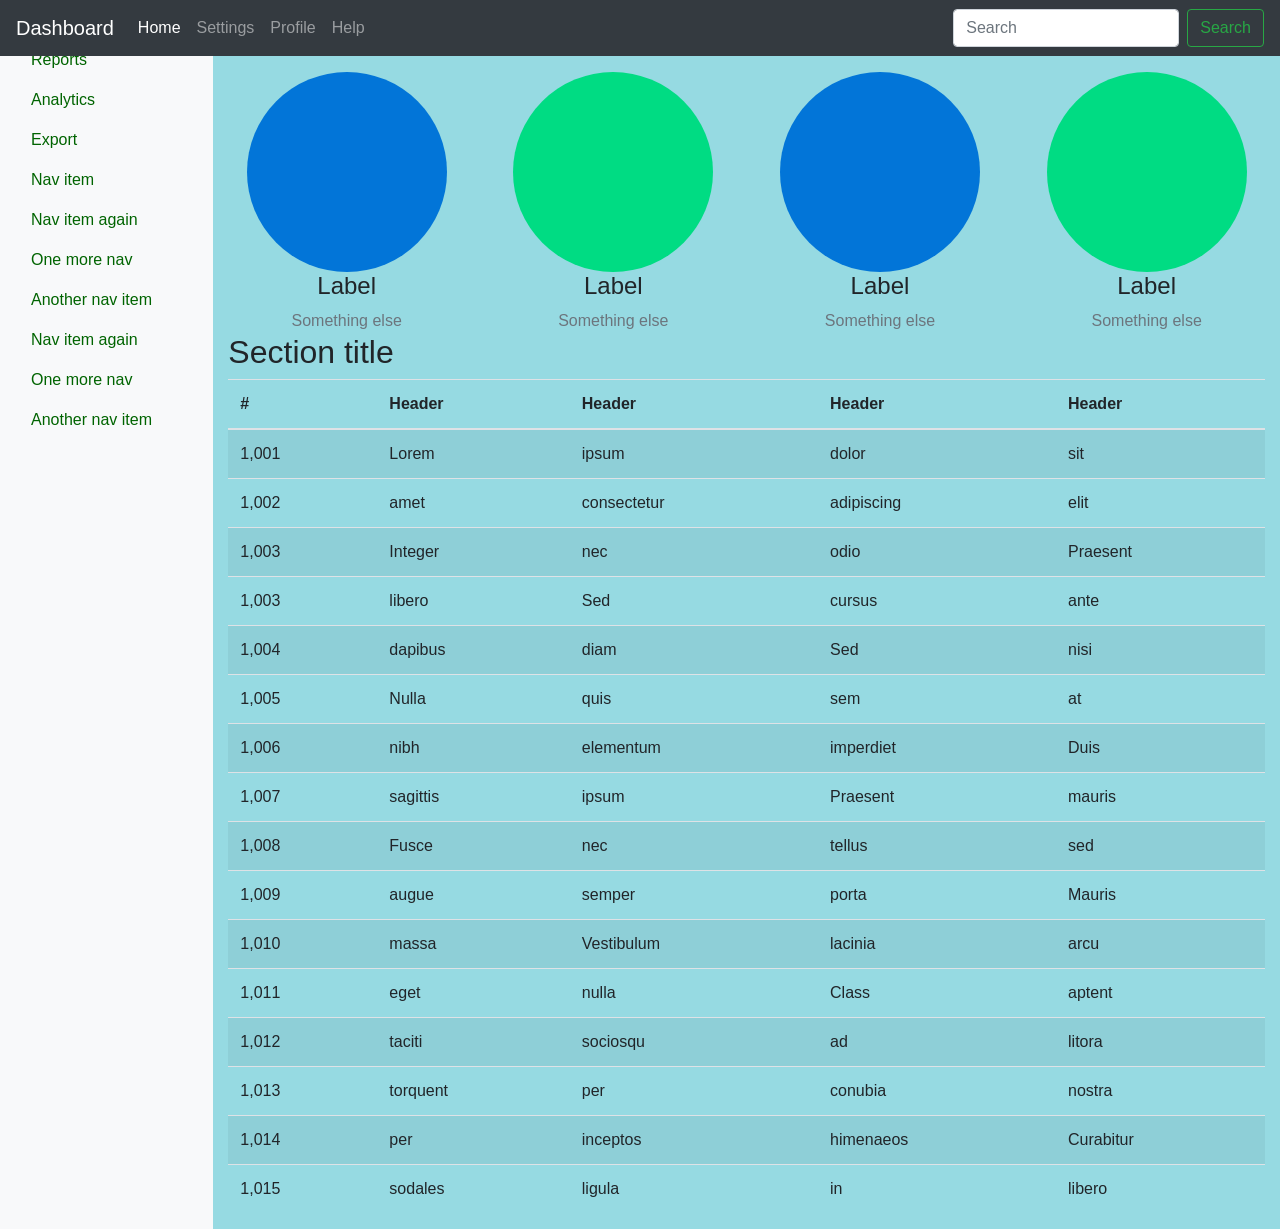
<file: index.html>
<!doctype html>
<html lang="en">
  <head>
    <title>PidieDust</title>
    <!-- Required meta tags -->
    <meta charset="utf-8">
    <meta name="viewport" content="width=device-width, initial-scale=1, shrink-to-fit=no">

    <!-- Bootstrap CSS -->
    <link rel="stylesheet" href="https://maxcdn.bootstrapcdn.com/bootstrap/4.0.0-beta.2/css/bootstrap.min.css" integrity="sha384-PsH8R72JQ3SOdhVi3uxftmaW6Vc51MKb0q5P2rRUpPvrszuE4W1povHYgTpBfshb" crossorigin="anonymous">

    <link href="style.css" rel="stylesheet">
  </head>
  <body>
    <header>
      <nav class="navbar navbar-expand-md navbar-dark fixed-top bg-dark">
        <a class="navbar-brand" href="#">Dashboard</a>
        <button class="navbar-toggler d-lg-none" type="button" data-toggle="collapse" data-target="#navbarsExampleDefault" aria-controls="navbarsExampleDefault" aria-expanded="false" aria-label="Toggle navigation">
          <span class="navbar-toggler-icon"></span>
        </button>

        <div class="collapse navbar-collapse" id="navbarsExampleDefault">
          <ul class="navbar-nav mr-auto">
            <li class="nav-item active">
              <a class="nav-link" href="#">Home <span class="sr-only">(current)</span></a>
            </li>
            <li class="nav-item">
              <a class="nav-link" href="#">Settings</a>
            </li>
            <li class="nav-item">
              <a class="nav-link" href="#">Profile</a>
            </li>
            <li class="nav-item">
              <a class="nav-link" href="#">Help</a>
            </li>
          </ul>
          <form class="form-inline mt-2 mt-md-0">
            <input class="form-control mr-sm-2" type="text" placeholder="Search" aria-label="Search">
            <button class="btn btn-outline-success my-2 my-sm-0" type="submit">Search</button>
          </form>
        </div>
      </nav>
    </header>

    <div class="container-fluid">
      <div class="row">
        <nav class="col-sm-3 col-md-2 d-none d-sm-block bg-light sidebar">
          <ul class="nav nav-pills flex-column">
            <li class="nav-item">
              <a class="nav-link active" href="#">Overview <span class="sr-only">(current)</span></a>
            </li>
            <li class="nav-item">
              <a class="nav-link" href="#">Reports</a>
            </li>
            <li class="nav-item">
              <a class="nav-link" href="#">Analytics</a>
            </li>
            <li class="nav-item">
              <a class="nav-link" href="#">Export</a>
            </li>
          </ul>

          <ul class="nav nav-pills flex-column">
            <li class="nav-item">
              <a class="nav-link" href="#">Nav item</a>
            </li>
            <li class="nav-item">
              <a class="nav-link" href="#">Nav item again</a>
            </li>
            <li class="nav-item">
              <a class="nav-link" href="#">One more nav</a>
            </li>
            <li class="nav-item">
              <a class="nav-link" href="#">Another nav item</a>
            </li>
          </ul>

          <ul class="nav nav-pills flex-column">
            <li class="nav-item">
              <a class="nav-link" href="#">Nav item again</a>
            </li>
            <li class="nav-item">
              <a class="nav-link" href="#">One more nav</a>
            </li>
            <li class="nav-item">
              <a class="nav-link" href="#">Another nav item</a>
            </li>
          </ul>
        </nav>

        <main role="main" class="col-sm-9 ml-sm-auto col-md-10 pt-3">
          <h1>Dashboard</h1>

          <section class="row text-center placeholders">
            <div class="col-6 col-sm-3 placeholder">
              <img src="[data-uri]" width="200" height="200" class="img-fluid rounded-circle" alt="Generic placeholder thumbnail">
              <h4>Label</h4>
              <div class="text-muted">Something else</div>
            </div>
            <div class="col-6 col-sm-3 placeholder">
              <img src="[data-uri]" width="200" height="200" class="img-fluid rounded-circle" alt="Generic placeholder thumbnail">
              <h4>Label</h4>
              <span class="text-muted">Something else</span>
            </div>
            <div class="col-6 col-sm-3 placeholder">
              <img src="[data-uri]" width="200" height="200" class="img-fluid rounded-circle" alt="Generic placeholder thumbnail">
              <h4>Label</h4>
              <span class="text-muted">Something else</span>
            </div>
            <div class="col-6 col-sm-3 placeholder">
              <img src="[data-uri]" width="200" height="200" class="img-fluid rounded-circle" alt="Generic placeholder thumbnail">
              <h4>Label</h4>
              <span class="text-muted">Something else</span>
            </div>
          </section>

          <h2>Section title</h2>
          <div class="table-responsive">
            <table class="table table-striped">
              <thead>
                <tr>
                  <th>#</th>
                  <th>Header</th>
                  <th>Header</th>
                  <th>Header</th>
                  <th>Header</th>
                </tr>
              </thead>
              <tbody>
                <tr>
                  <td>1,001</td>
                  <td>Lorem</td>
                  <td>ipsum</td>
                  <td>dolor</td>
                  <td>sit</td>
                </tr>
                <tr>
                  <td>1,002</td>
                  <td>amet</td>
                  <td>consectetur</td>
                  <td>adipiscing</td>
                  <td>elit</td>
                </tr>
                <tr>
                  <td>1,003</td>
                  <td>Integer</td>
                  <td>nec</td>
                  <td>odio</td>
                  <td>Praesent</td>
                </tr>
                <tr>
                  <td>1,003</td>
                  <td>libero</td>
                  <td>Sed</td>
                  <td>cursus</td>
                  <td>ante</td>
                </tr>
                <tr>
                  <td>1,004</td>
                  <td>dapibus</td>
                  <td>diam</td>
                  <td>Sed</td>
                  <td>nisi</td>
                </tr>
                <tr>
                  <td>1,005</td>
                  <td>Nulla</td>
                  <td>quis</td>
                  <td>sem</td>
                  <td>at</td>
                </tr>
                <tr>
                  <td>1,006</td>
                  <td>nibh</td>
                  <td>elementum</td>
                  <td>imperdiet</td>
                  <td>Duis</td>
                </tr>
                <tr>
                  <td>1,007</td>
                  <td>sagittis</td>
                  <td>ipsum</td>
                  <td>Praesent</td>
                  <td>mauris</td>
                </tr>
                <tr>
                  <td>1,008</td>
                  <td>Fusce</td>
                  <td>nec</td>
                  <td>tellus</td>
                  <td>sed</td>
                </tr>
                <tr>
                  <td>1,009</td>
                  <td>augue</td>
                  <td>semper</td>
                  <td>porta</td>
                  <td>Mauris</td>
                </tr>
                <tr>
                  <td>1,010</td>
                  <td>massa</td>
                  <td>Vestibulum</td>
                  <td>lacinia</td>
                  <td>arcu</td>
                </tr>
                <tr>
                  <td>1,011</td>
                  <td>eget</td>
                  <td>nulla</td>
                  <td>Class</td>
                  <td>aptent</td>
                </tr>
                <tr>
                  <td>1,012</td>
                  <td>taciti</td>
                  <td>sociosqu</td>
                  <td>ad</td>
                  <td>litora</td>
                </tr>
                <tr>
                  <td>1,013</td>
                  <td>torquent</td>
                  <td>per</td>
                  <td>conubia</td>
                  <td>nostra</td>
                </tr>
                <tr>
                  <td>1,014</td>
                  <td>per</td>
                  <td>inceptos</td>
                  <td>himenaeos</td>
                  <td>Curabitur</td>
                </tr>
                <tr>
                  <td>1,015</td>
                  <td>sodales</td>
                  <td>ligula</td>
                  <td>in</td>
                  <td>libero</td>
                </tr>
              </tbody>
            </table>
          </div>
        </main>
      </div>
    </div>

    <!-- Optional JavaScript -->
    <!-- jQuery first, then Popper.js, then Bootstrap JS -->
    <script src="https://code.jquery.com/jquery-3.2.1.slim.min.js" integrity="sha384-KJ3o2DKtIkvYIK3UENzmM7KCkRr/rE9/Qpg6aAZGJwFDMVNA/GpGFF93hXpG5KkN" crossorigin="anonymous"></script>
    <script src="https://cdnjs.cloudflare.com/ajax/libs/popper.js/1.12.3/umd/popper.min.js" integrity="sha384-vFJXuSJphROIrBnz7yo7oB41mKfc8JzQZiCq4NCceLEaO4IHwicKwpJf9c9IpFgh" crossorigin="anonymous"></script>
    <script src="https://maxcdn.bootstrapcdn.com/bootstrap/4.0.0-beta.2/js/bootstrap.min.js" integrity="sha384-alpBpkh1PFOepccYVYDB4do5UnbKysX5WZXm3XxPqe5iKTfUKjNkCk9SaVuEZflJ" crossorigin="anonymous"></script>
  </body>
</html>
</file>
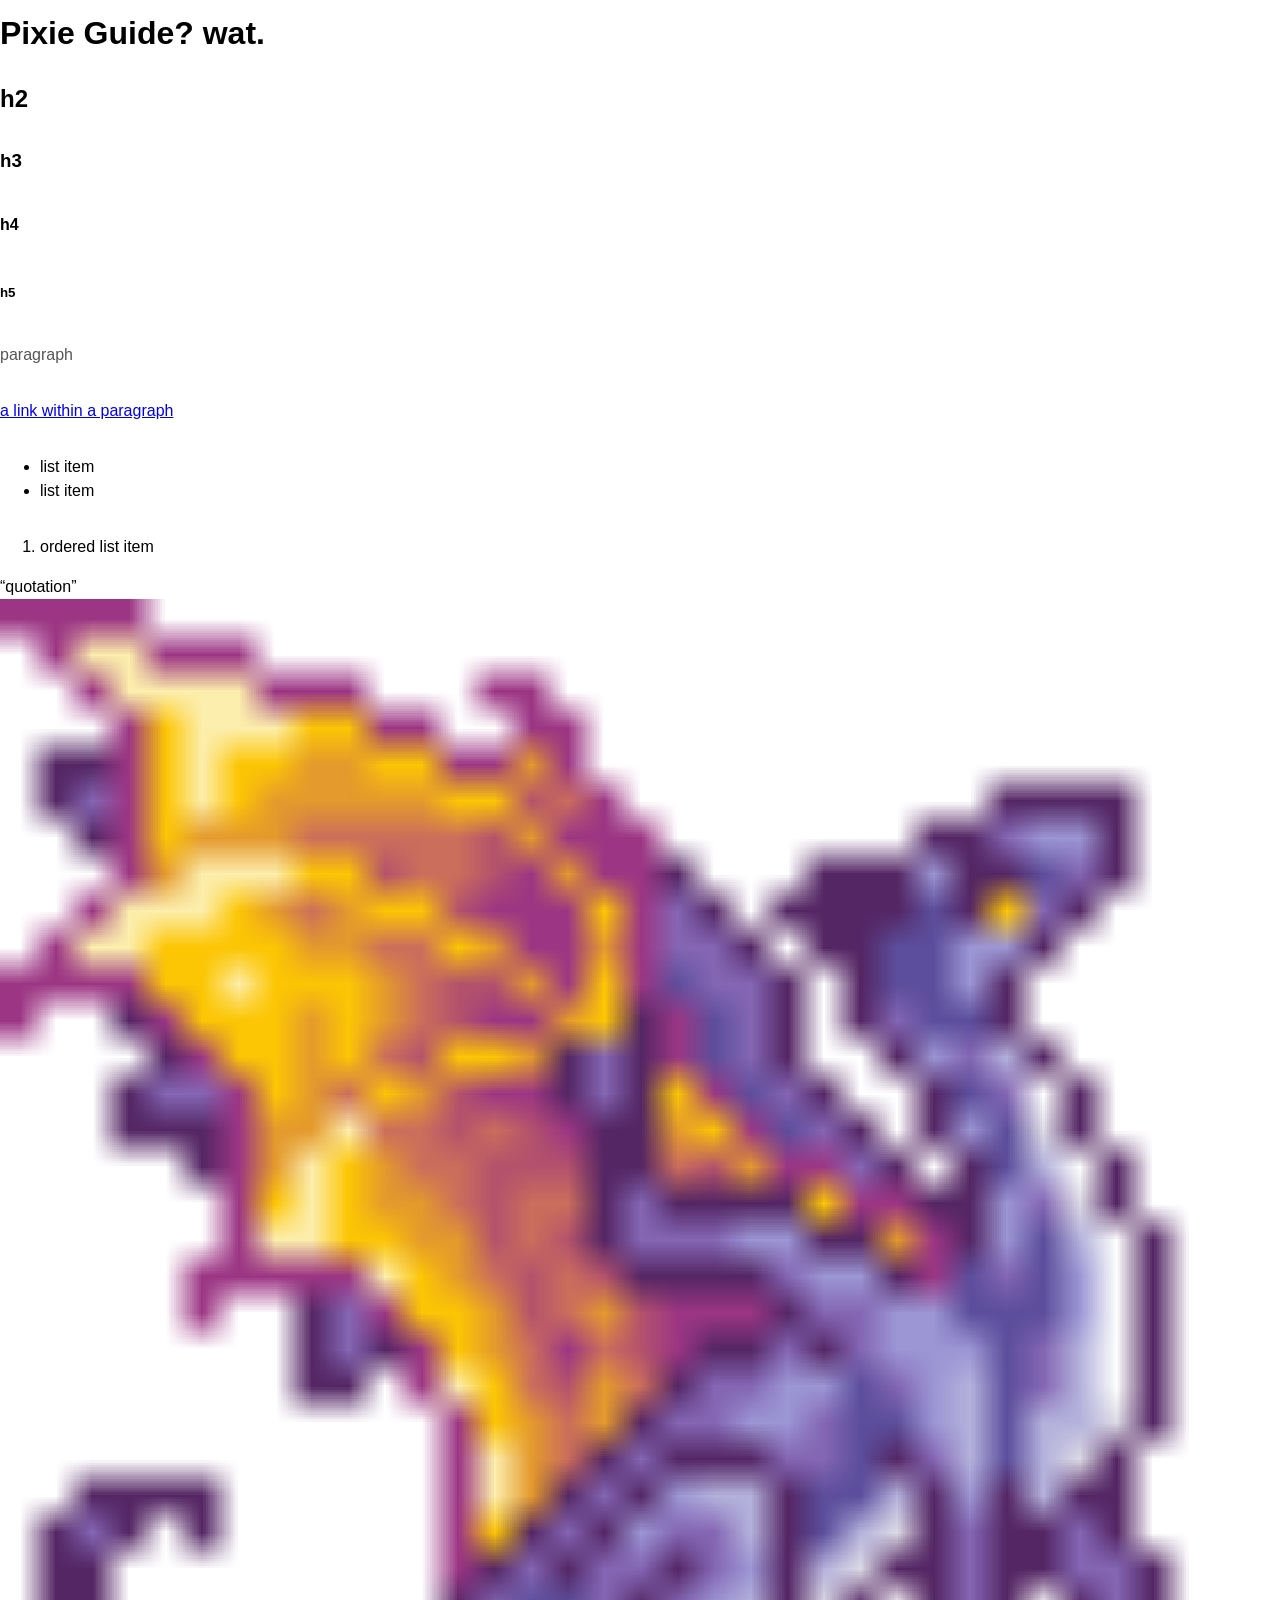
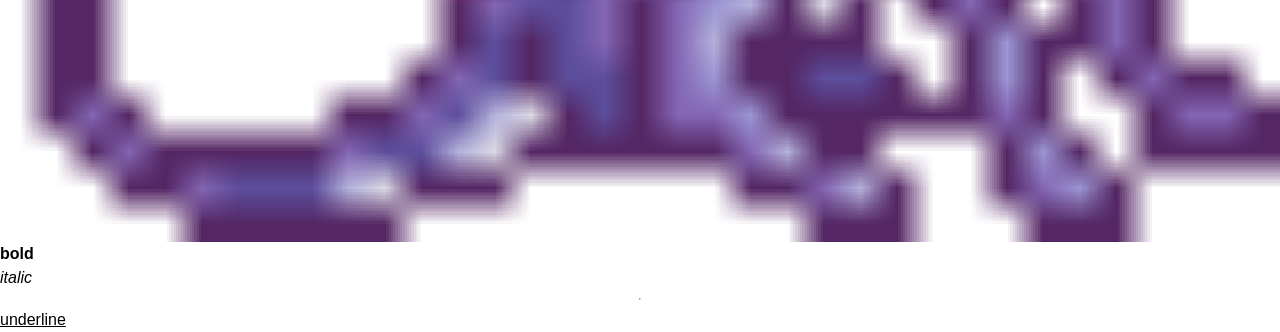
<file: ashkflai.html>
<!doctype html>
<html lang="en">
  <head>
    <title>PixieDust</title>
    <!-- Required meta tags -->
    <meta charset="utf-8">
    <meta name="viewport" content="width=device-width, initial-scale=1, shrink-to-fit=no">

    <link href="style.css" rel="stylesheet">
  </head>
  <body>
      <h1>Pixie Guide? wat.</h1>
      <h2>h2</h2>
      <h3>h3</h3>
      <h4>h4</h4>
      <h5>h5</h5>
      <p>paragraph</p>
      <p><a href="#">a link within a paragraph</a></p>
      <ul>
        <li>list item</li>
        <li>list item</li>
      </ul>
      <ol>
        <li>ordered list item</li>
      </ol>
      <q>quotation</q>
      <img src="derg.gif">
      <b>bold</b>
      <i>italic</i>
      <hr>
      <u>underline</u>
  </body>
</html>
</file>
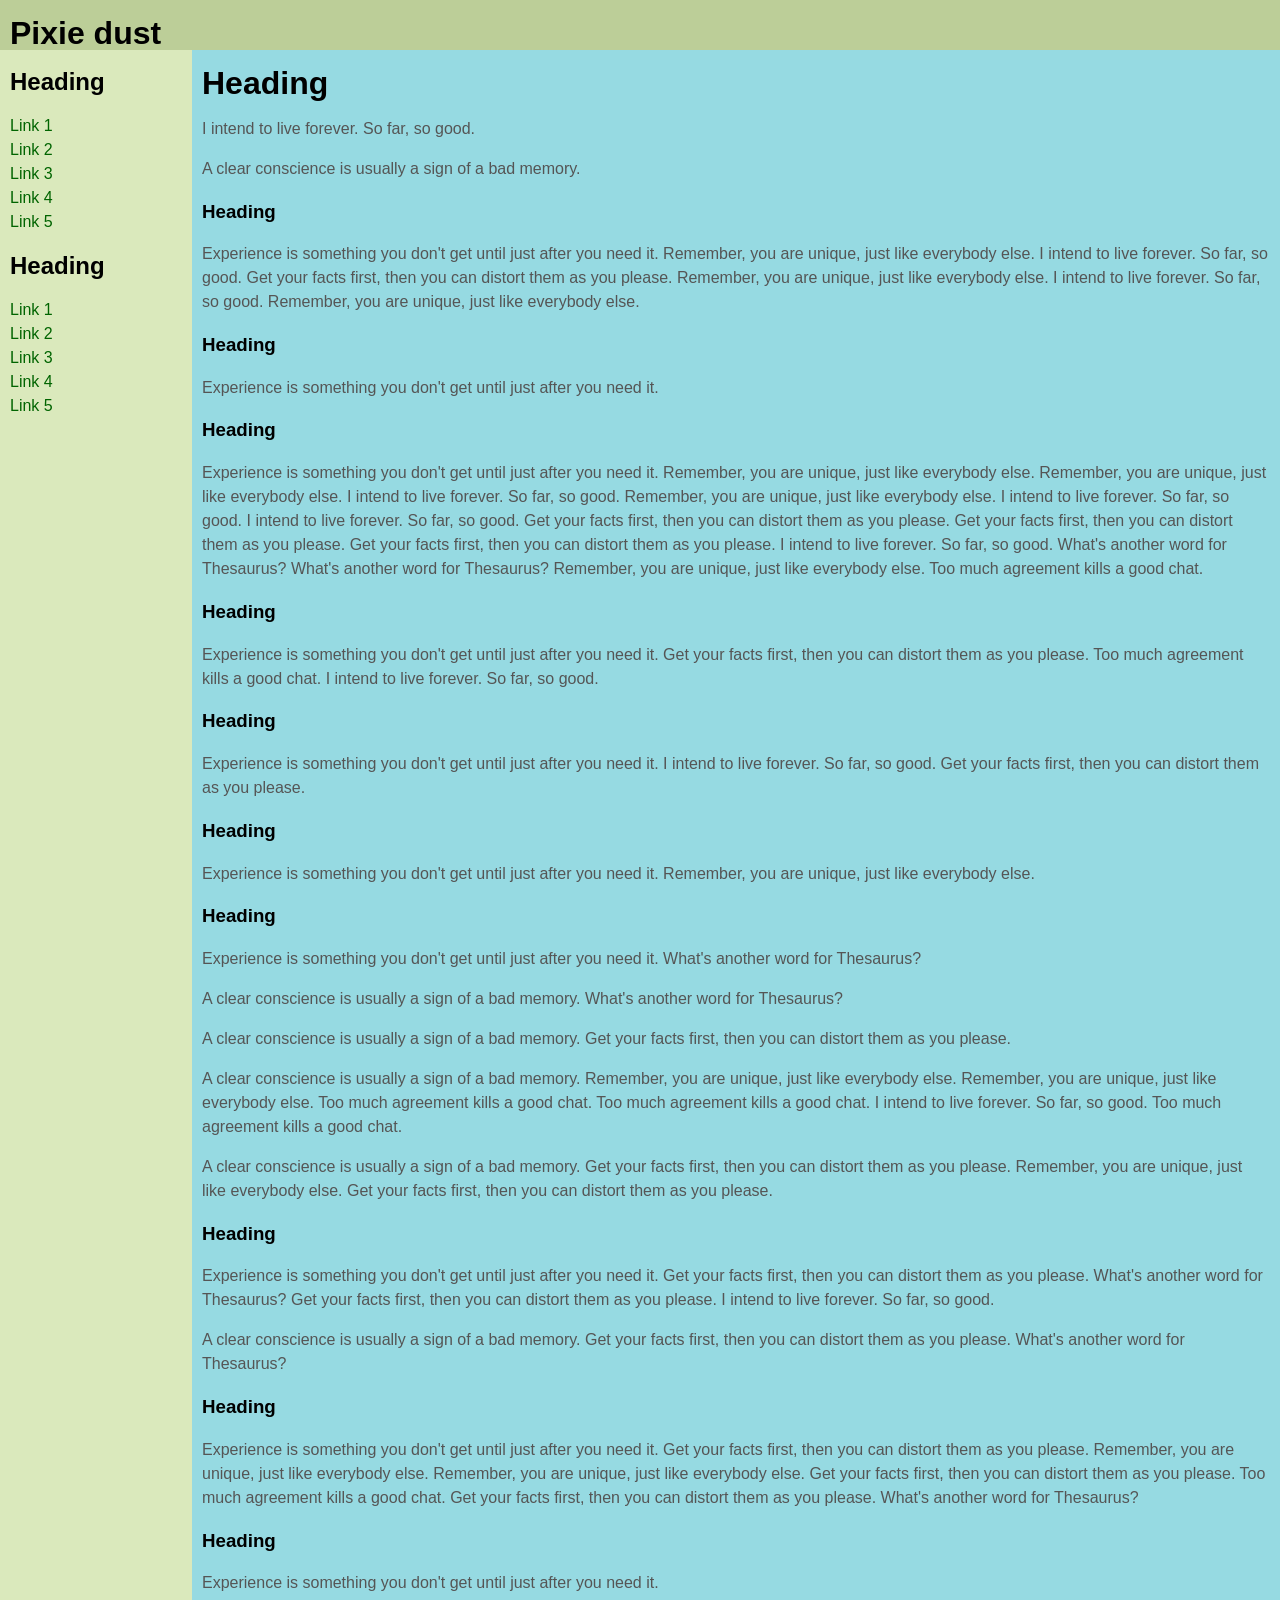
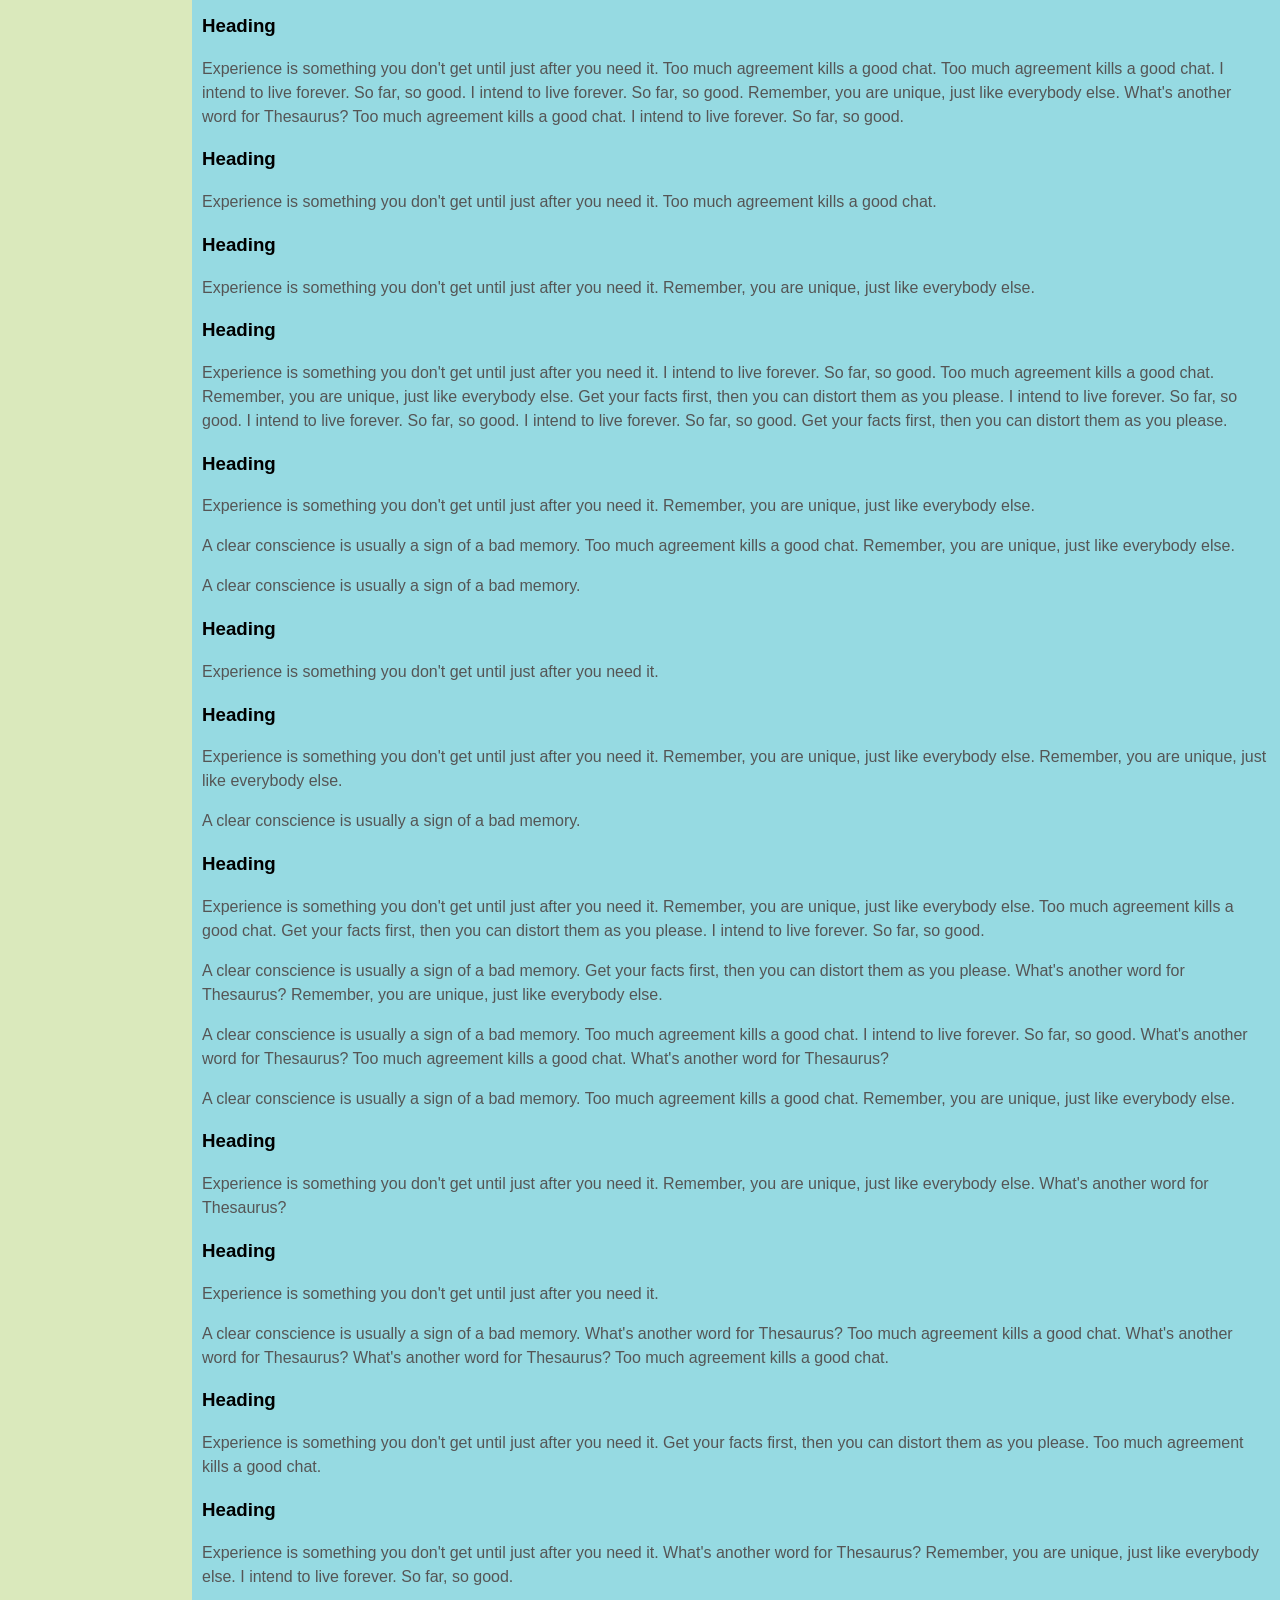
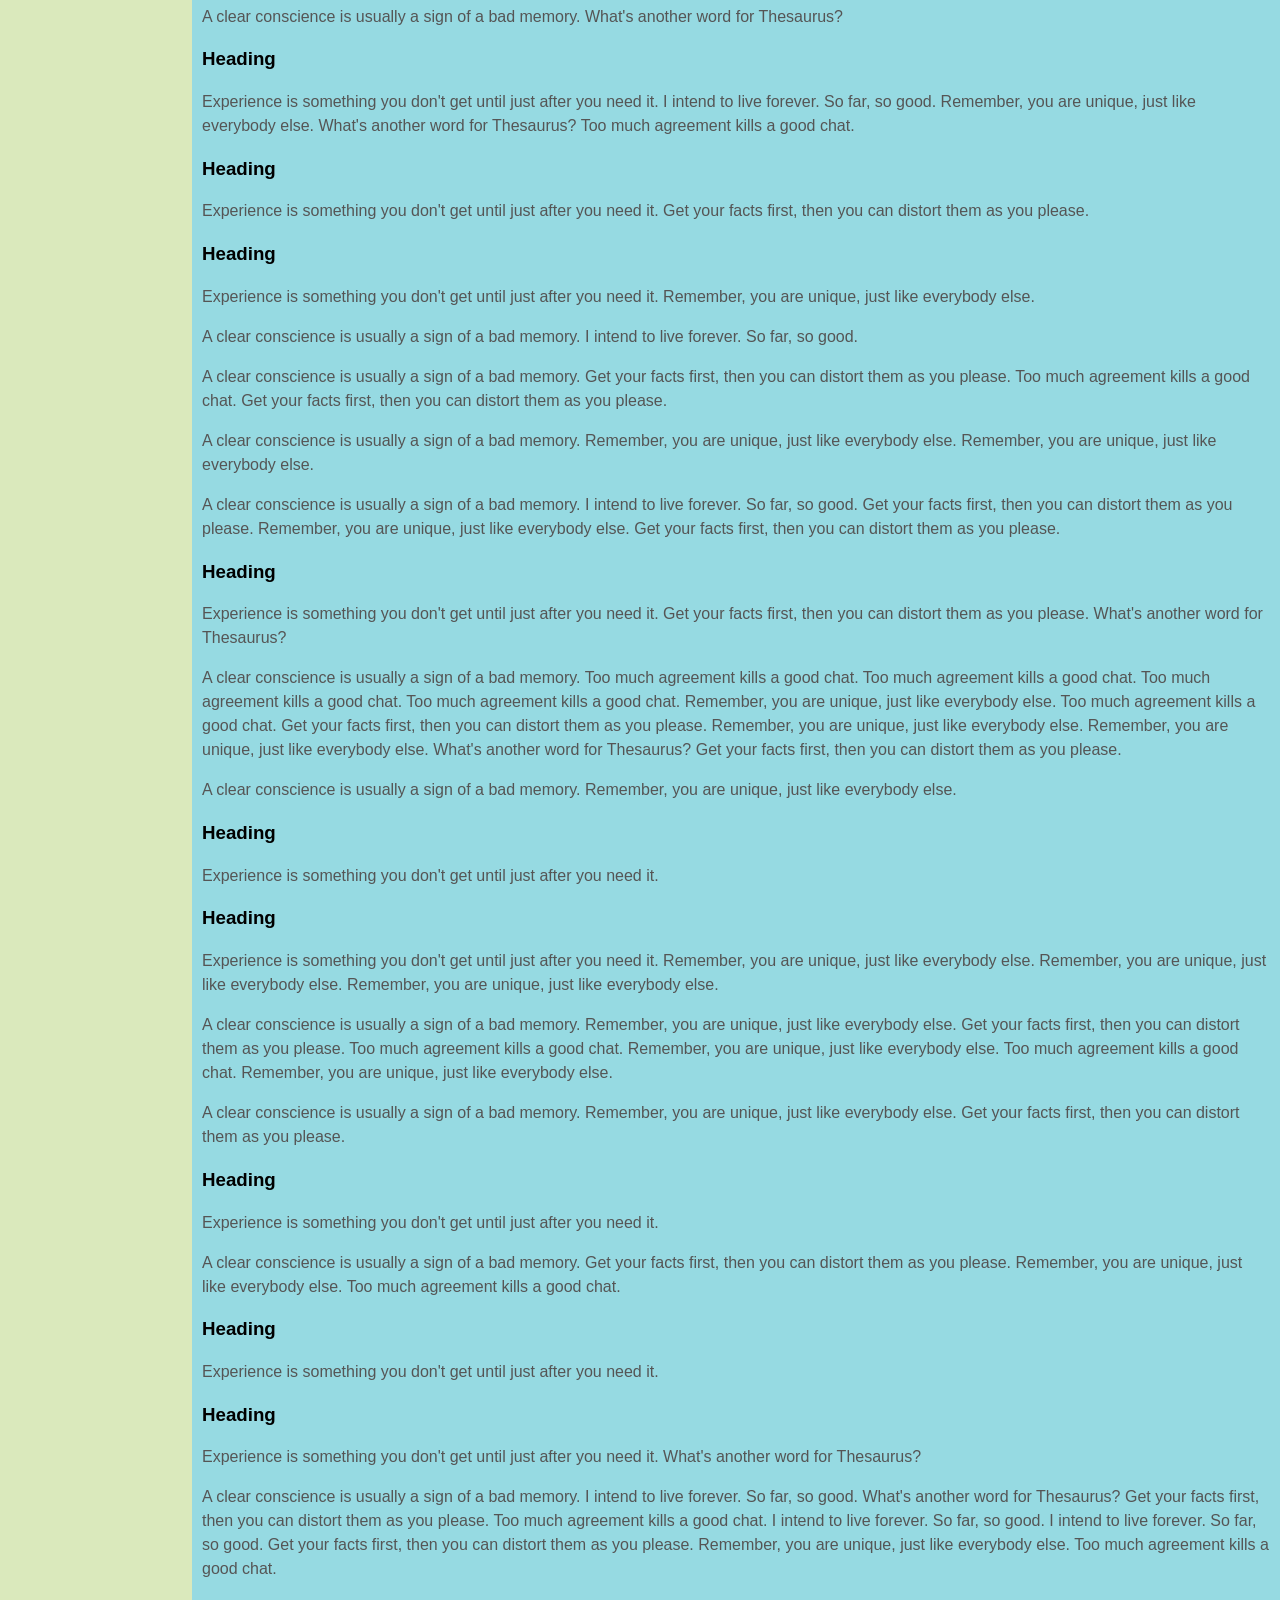
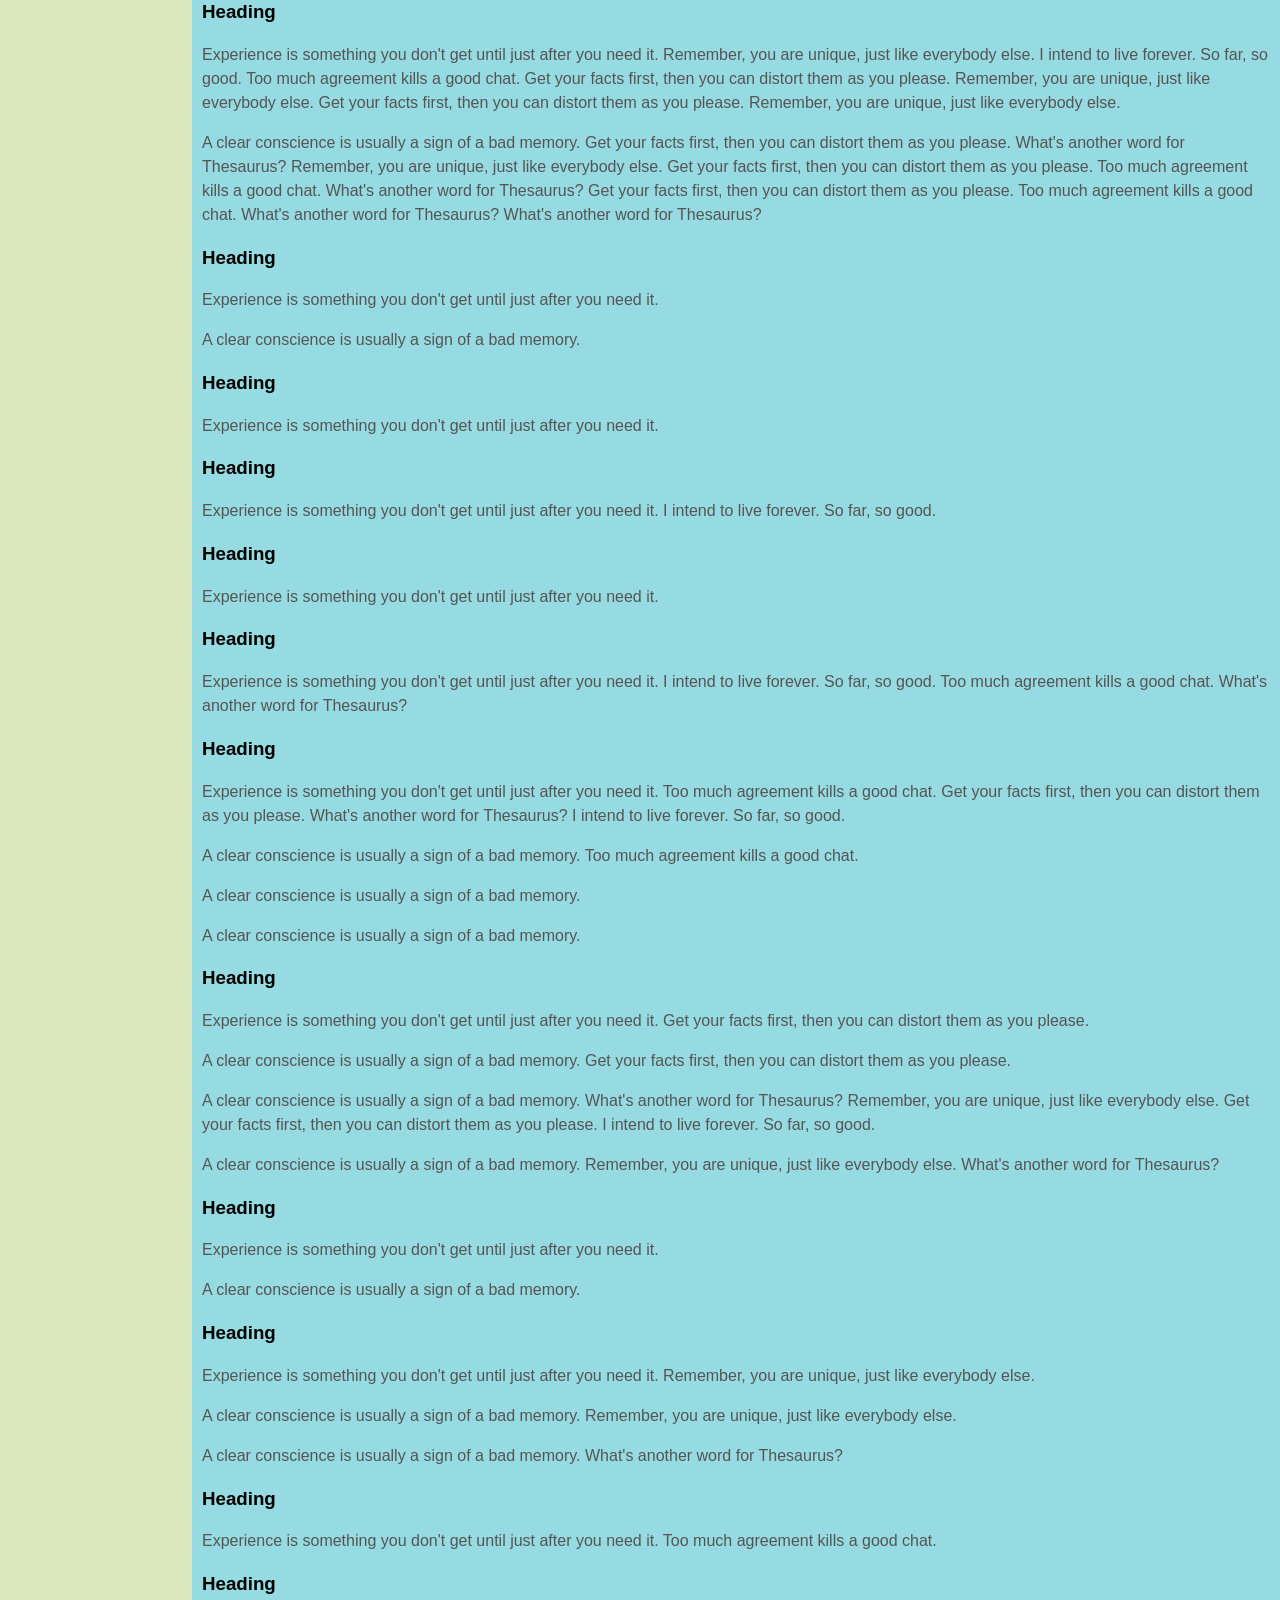
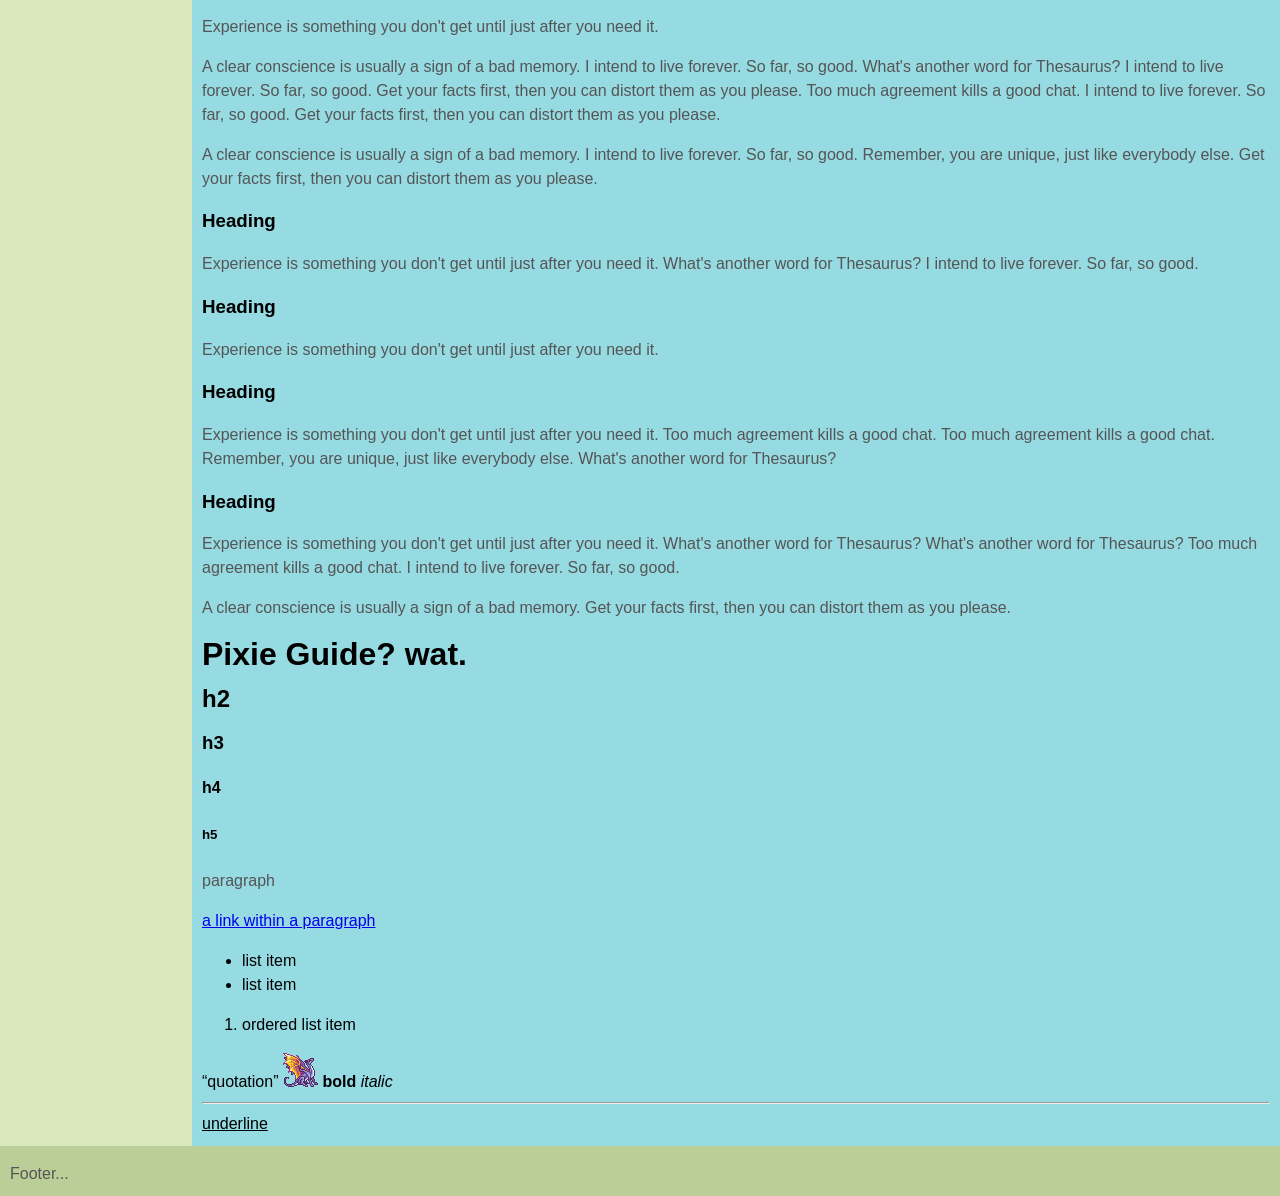
<file: test.html>
<!DOCTYPE html>
<!-- Template by quackit.com -->
<html>
  <head>
    <meta http-equiv="Content-Type" content="text/html; charset=utf-8">

    <title>3 Rows, 2 Columns A</title>
    <title>Pixie Guide</title>
    <link rel="stylesheet" type="text/css" href="style.css">
    
  
  </head>
        <script type="text/javascript">
      /* =============================
      This script generates sample text for the body content. 
      You can remove this script and any reference to it. 
       ============================= */
      var bodyText=["Remember, you are unique, just like everybody else.", "Too much agreement kills a good chat.", "Get your facts first, then you can distort them as you please.", "I intend to live forever. So far, so good.", "</p><p>A clear conscience is usually a sign of a bad memory.", "What's another word for Thesaurus?", "<h3>Heading</h3><p>Experience is something you don't get until just after you need it."]
      function generateText(sentenceCount){
        for (var i=0; i<sentenceCount; i++)
        document.write(bodyText[Math.floor(Math.random()*7)]+" ")
      }
    </script> 
  <body>    
    <header id="header">
      <div class="innertube">
        <h1>Pixie dust</h1>
      </div>
    </header>
    <div class="wrapper">
        <main>
          <div class="innertube">
            <h1>Heading</h1>
            <p><script>generateText(300)</script></p>
                  <h1>Pixie Guide? wat.</h1>
          <h2>h2</h2>
          <h3>h3</h3>
          <h4>h4</h4>
          <h5>h5</h5>
          <p>paragraph</p>
          <p><a href="#">a link within a paragraph</a></p>
          <ul>
            <li>list item</li>
            <li>list item</li>
          </ul>
          <ol>
            <li>ordered list item</li>
          </ol>
          <q>quotation</q>
          <img src="derg.gif">
          <b>bold</b>
          <i>italic</i>
          <hr>
          <u>underline</u>
          </div>
        </main>
        <nav id="sidebar">
            <div class="innertube">
              <h1>Heading</h1>
              <ul>
                <li><a href="#">Link 1</a></li>
                <li><a href="#">Link 2</a></li>
                <li><a href="#">Link 3</a></li>
                <li><a href="#">Link 4</a></li>
                <li><a href="#">Link 5</a></li>
              </ul>
              <h1>Heading</h1>
              <ul>
                <li><a href="#">Link 1</a></li>
                <li><a href="#">Link 2</a></li>
                <li><a href="#">Link 3</a></li>
                <li><a href="#">Link 4</a></li>
                <li><a href="#">Link 5</a></li>
              </ul>

            </div>
          </nav>
     </div>
    <footer id="footer">
      <div class="innertube">
        <p>Footer...</p>
      </div>
    </footer> 
  </body>
</html>
</file>
<file: style.css>
body {
		display:flex;
		margin: 0;
		padding: 0;
		overflow: auto;
		height: 100%; 
		font-family:Sans-serif;
		line-height: 1.5em;
		flex-direction: column;
    }

    main {
    	float:right;
		display: inline-block;
		width:85%;
		display: inline-block;
      	position: static;
     	background-color: #96dae2;
    }
    
    .wrapper{
    	display: flex;
  		flex: 1;
    }

    #header {
      position: top;
      top:0px;
      left:0px;
      width:100%;
      height:50px; 
      background: #BCCE98;
    }

    #footer {
      position: bottom;
      left: 0;
      bottom: 0;
      width: 100%;
      height: 50px; 
      background: #BCCE98;
    }
        
    #sidebar{					
      order: -1;
      display: inline-block;
	  width:15%;	  
      background: #DAE9BC;    
    }
    
    .innertube {
      margin: 10px; /* Provides padding for the content */
    }
    
    p {
      color: #555;
    }

    nav ul {
      list-style-type: none;
      margin: 0;
      padding: 0;
    }
    
    nav ul a {
      color: darkgreen;
      text-decoration:none;
	  
    }
</file>
